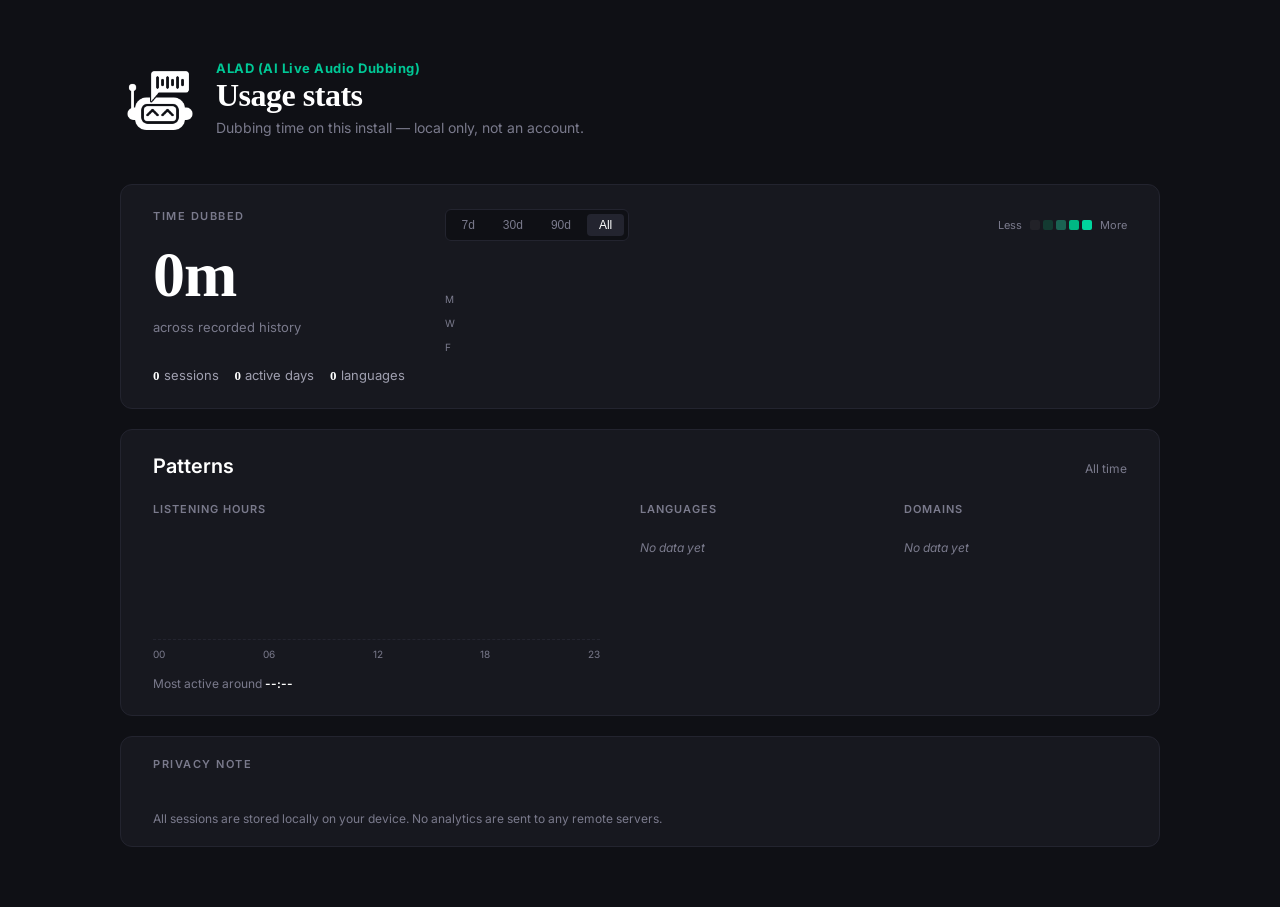
<file: stats/index.html>
<!DOCTYPE html>
<html lang="en">
<head>
  <meta charset="UTF-8">
  <title>ALAD — Usage Stats</title>
  <link rel="icon" type="image/png" href="../icons/icon.png">
  <link rel="stylesheet" href="style.css">
</head>
<body>
  <div class="stats-container">
    <header class="header">
      <img src="../icons/iconw.png" alt="LAD Logo" class="brand-icon">
      <div class="brand-text">
        <span class="brand-name">ALAD (AI Live Audio Dubbing)</span>
        <h1 class="page-title serif">Usage stats</h1>
        <p class="subtitle">Dubbing time on this install — local only, not an account.</p>
      </div>
    </header>

    <!-- Card 1: Time Dubbed & Heatmap -->
    <section class="card time-card">
      <div class="time-card-layout">
        <!-- Left Side: Numbers -->
        <div class="time-left">
          <h2 class="card-title">TIME DUBBED</h2>
          <div class="time-main">
            <div id="totalTime" class="time-display serif">0m</div>
            <div class="time-label" id="timeLabel">across recorded history</div>
          </div>
          <div class="time-summary">
            <span id="totalSessions"><strong class="serif">0</strong> session<span class="plural">s</span></span>
            <span id="activeDays"><strong class="serif">0</strong> active day<span class="plural">s</span></span>
            <span id="totalLanguages"><strong class="serif">0</strong> language<span class="plural">s</span></span>
          </div>
        </div>
        
        <!-- Right Side: Heatmap -->
        <div class="time-right">
          <div class="time-controls">
            <div class="time-filters">
              <button class="filter-btn" data-days="7">7d</button>
              <button class="filter-btn" data-days="30">30d</button>
              <button class="filter-btn" data-days="90">90d</button>
              <button class="filter-btn active" data-days="all">All</button>
            </div>
            
            <div class="heatmap-legend">
              <span class="legend-text">Less</span>
              <div class="legend-boxes">
                <div class="legend-box l-0"></div>
                <div class="legend-box l-1"></div>
                <div class="legend-box l-2"></div>
                <div class="legend-box l-3"></div>
                <div class="legend-box l-4"></div>
              </div>
              <span class="legend-text">More</span>
            </div>
          </div>

          <div class="heatmap-container">
            <div class="heatmap-months" id="heatmapMonths"></div>
            <div class="heatmap-body">
              <div class="heatmap-days">
                <span></span>
                <span>M</span>
                <span></span>
                <span>W</span>
                <span></span>
                <span>F</span>
                <span></span>
              </div>
              <div class="heatmap-grid" id="heatmapGrid"></div>
            </div>
          </div>
        </div>
      </div>
    </section>

    <!-- Card 2: Patterns -->
    <section class="card patterns-card">
      <div class="card-header">
        <h2 class="card-title serif title-large">Patterns</h2>
        <span class="patterns-time-label" id="patternsTimeLabel">All time</span>
      </div>

      <div class="patterns-grid">
        <!-- Listening Hours (50%) -->
        <div class="pattern-col listening-col">
          <h3 class="col-title">LISTENING HOURS</h3>
          <div class="listening-chart" id="listeningChart">
            <!-- 24 bars populated by JS -->
          </div>
          <div class="listening-x-axis">
            <span>00</span>
            <span>06</span>
            <span>12</span>
            <span>18</span>
            <span>23</span>
          </div>
          <div class="listening-footer" id="listeningFooter">
            Most active around <strong>--:--</strong>
          </div>
        </div>

        <!-- Languages (25%) -->
        <div class="pattern-col lang-col">
          <h3 class="col-title">LANGUAGES</h3>
          <div id="languagesList" class="line-bars-container">
            <div class="empty-state">No data yet</div>
          </div>
        </div>

        <!-- Domains (25%) -->
        <div class="pattern-col domain-col">
          <h3 class="col-title">DOMAINS</h3>
          <div id="domainsList" class="line-bars-container">
            <div class="empty-state">No data yet</div>
          </div>
        </div>
      </div>
    </section>

    <!-- Info Card -->
    <section class="card info-card">
      <div class="card-header">
        <h2 class="card-title">PRIVACY NOTE</h2>
      </div>
      <p class="info-text">All sessions are stored locally on your device. No analytics are sent to any remote servers.</p>
    </section>
  </div>

  <script src="script.js"></script>
</body>
</html>
</file>
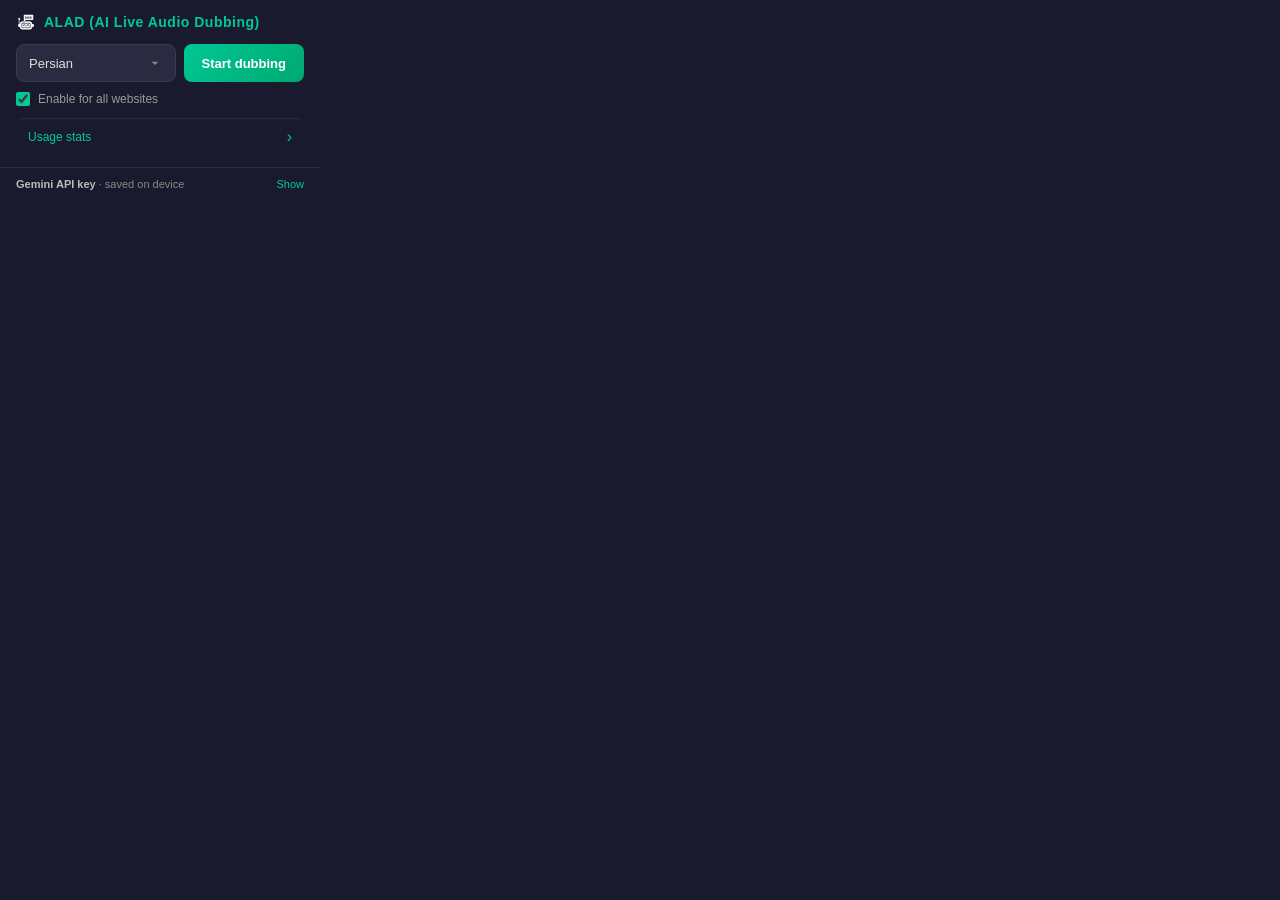
<file: popup/popup.html>
<!DOCTYPE html>
<html lang="en">
<head>
  <meta charset="UTF-8">
  <title>ALAD (AI Live Audio Dubbing)</title>
  <link rel="stylesheet" href="popup.css">
</head>
<body>
  <div class="popup">
    <!-- Header -->
    <header class="header">
      <div class="brand">
        <img src="../icons/iconw.png" alt="ALAD Logo" class="brand-icon">
        <span class="brand-name">ALAD (AI Live Audio Dubbing)</span>
      </div>
    </header>

    <!-- Main content -->
    <main class="main">
      <!-- Language selector + Start button row -->
      <div class="control-row">
        <div class="lang-select-wrap">
          <select id="targetLang" style="display:none;"></select>
          <div class="custom-select" id="customSelectContainer" tabindex="0">
            <div class="custom-select-trigger">
              <span id="customSelectLabel">Persian</span>
              <svg viewBox="0 0 24 24" class="custom-select-arrow"><path d="M7 10l5 5 5-5z" fill="currentColor"/></svg>
            </div>
            <div class="custom-options" id="customSelectOptions"></div>
          </div>
        </div>
        <button id="toggleBtn" class="btn-start">Start dubbing</button>
      </div>

      <!-- Status row (visible when dubbing) -->
      <div id="statusRow" class="status-row hidden">
        <span id="statusText" class="status-text">Dubbing</span>
        <span id="timer" class="timer">0:00</span>
      </div>

      <!-- Enable for all websites -->
      <label class="checkbox-row">
        <input type="checkbox" id="allSites" checked>
        <span>Enable for all websites</span>
      </label>

      <!-- Usage stats link -->
      <div class="stats-row" id="statsBtn">
        <span class="stats-text">Usage stats</span>
        <span class="stats-icon">›</span>
      </div>
    </main>

    <!-- API Key section -->
    <footer class="footer">
      <div class="api-header">
        <span class="api-label"><strong>Gemini API key</strong> · saved on device</span>
        <button id="toggleKeyVisibility" class="link-btn">Show</button>
      </div>
      <div id="apiKeySection" class="api-section hidden">
        <input type="password" id="apiKey" class="api-input" placeholder="Paste your API key here">
        <div class="api-actions">
          <button id="saveKeyBtn" class="btn-small">Save</button>
          <button id="clearKeyBtn" class="btn-small btn-clear">Clear</button>
        </div>
      </div>
    </footer>
  </div>

  <script src="popup.js"></script>
</body>
</html>
</file>
<file: stats/style.css>
/* ── LAD Stats Page - Exact UI Match ── */

@import url('https://fonts.googleapis.com/css2?family=Inter:wght@400;500;600;700&display=swap');

* {
  margin: 0;
  padding: 0;
  box-sizing: border-box;
}

body {
  font-family: 'Inter', -apple-system, sans-serif;
  background-color: #0f1015; /* Very dark background */
  color: #c9c9d1;
  display: flex;
  justify-content: center;
  padding: 60px 20px;
  min-height: 100vh;
}

.serif {
  font-family: Georgia, 'Times New Roman', serif;
}

.stats-container {
  width: 100%;
  max-width: 1040px; /* Wider for heatmap and left column */
  display: flex;
  flex-direction: column;
  gap: 20px;
}

/* ── Header ── */
.header {
  margin-bottom: 24px;
  display: flex;
  align-items: flex-start;
  gap: 16px;
}

.brand-icon {
  width: 80px;
  height: 80px;
  margin-top: 0;
  border-radius: 12px;
}

.brand-text {
  display: flex;
  flex-direction: column;
}

.brand-name {
  font-size: 13px;
  font-weight: 700;
  color: #00c896;
  letter-spacing: 0.5px;
  margin-bottom: 2px;
}

.page-title {
  font-size: 32px;
  font-weight: 700;
  color: #fff;
  line-height: 1.1;
  margin-bottom: 6px;
  letter-spacing: -0.5px;
}

.subtitle {
  font-size: 14px;
  color: #7a7a8c;
}

/* ── Cards ── */
.card {
  background: #17181f; /* Dark gray */
  border: 1px solid #23242f;
  border-radius: 12px;
  padding: 24px 32px;
}

.card-header {
  display: flex;
  justify-content: space-between;
  align-items: baseline;
  margin-bottom: 24px;
}

.card-title {
  font-size: 11px;
  text-transform: uppercase;
  letter-spacing: 1.5px;
  color: #7a7a8c;
  font-weight: 600;
  font-family: 'Inter', sans-serif;
}

.title-large {
  font-size: 20px;
  color: #fff;
  text-transform: none;
  letter-spacing: 0;
  font-weight: 600;
}

.patterns-time-label {
  font-size: 12px;
  color: #7a7a8c;
}

/* ── Time Dubbed Layout ── */
.time-card-layout {
  display: flex;
  justify-content: space-between;
  gap: 40px;
}

.time-left {
  display: flex;
  flex-direction: column;
  min-width: 240px;
}

.time-left .card-title {
  margin-bottom: 20px;
}

/* ── Time Display ── */
.time-main {
  flex: 1;
}

.time-display {
  font-size: 64px;
  font-weight: 700;
  color: #fff;
  line-height: 1;
  margin-bottom: 12px;
  letter-spacing: -1px;
}

.time-label {
  font-size: 13px;
  color: #7a7a8c;
}

.time-summary {
  display: flex;
  gap: 16px;
  font-size: 13px;
  color: #a0a0b0;
  margin-top: 32px;
}

.time-summary strong {
  color: #fff;
  font-weight: 600;
}

/* ── Right Side / Heatmap ── */
.time-right {
  flex: 1;
  display: flex;
  flex-direction: column;
  align-items: flex-end;
}

.time-controls {
  display: flex;
  align-items: center;
  justify-content: space-between;
  width: 100%;
  margin-bottom: 16px;
}

/* ── Filters ── */
.time-filters {
  display: flex;
  gap: 4px;
  background: #0f1015;
  padding: 4px;
  border-radius: 6px;
  border: 1px solid #23242f;
}

.filter-btn {
  background: transparent;
  border: none;
  color: #7a7a8c;
  padding: 4px 12px;
  border-radius: 4px;
  font-size: 12px;
  font-weight: 500;
  cursor: pointer;
  transition: all 0.2s;
}

.filter-btn:hover {
  color: #a0a0b0;
}

.filter-btn.active {
  background: #23242f;
  color: #fff;
}

/* ── Legend & Share ── */
.heatmap-legend {
  display: flex;
  align-items: center;
  gap: 8px;
  font-size: 11px;
  color: #7a7a8c;
}

.legend-boxes {
  display: flex;
  gap: 3px;
}

.legend-box {
  width: 10px;
  height: 10px;
  border-radius: 2px;
}

/* Heatmap Legend Box Size */

.share-btn {
  display: flex;
  align-items: center;
  gap: 6px;
  background: transparent;
  border: 1px solid #333444;
  color: #c9c9d1;
  padding: 4px 10px;
  border-radius: 6px;
  font-size: 12px;
  font-weight: 500;
  cursor: pointer;
  margin-left: 12px;
  transition: all 0.2s;
}

.share-btn:hover {
  background: #23242f;
  color: #fff;
}

/* ── Heatmap Grid ── */
.heatmap-container {
  width: 100%;
  display: flex;
  flex-direction: column;
}

.heatmap-months {
  display: flex;
  margin-left: 24px; /* Offset for day labels */
  font-size: 10px;
  color: #7a7a8c;
  margin-bottom: 8px;
  position: relative;
  height: 14px;
}

.heatmap-months span {
  position: absolute;
}

.heatmap-body {
  display: flex;
  gap: 8px;
}

.heatmap-days {
  display: flex;
  flex-direction: column;
  justify-content: space-between;
  font-size: 10px;
  color: #7a7a8c;
  padding-top: 8px;
  padding-bottom: 8px;
  width: 16px;
}

.heatmap-grid {
  display: grid;
  grid-template-rows: repeat(7, 10px);
  grid-auto-flow: column;
  gap: 3px;
}

.heat-cell {
  width: 10px;
  height: 10px;
  border-radius: 2px;
  background: #222228;
}

/* Heatmap Colors */
.l-0 { background: #222228; }
.l-1 { background: #133a31; }
.l-2 { background: #1a6252; }
.l-3 { background: #00b884; }
.l-4 { background: #00d69e; }

/* ── Patterns Grid ── */
.patterns-grid {
  display: flex;
  gap: 40px;
}

.pattern-col {
  display: flex;
  flex-direction: column;
}

.listening-col {
  flex: 2; /* 50% */
}

.lang-col, .domain-col {
  flex: 1; /* 25% each */
}

.col-title {
  font-size: 11px;
  color: #7a7a8c;
  margin-bottom: 24px;
  font-weight: 600;
  letter-spacing: 1px;
}

/* ── Listening Chart ── */
.listening-chart {
  display: flex;
  align-items: flex-end;
  justify-content: space-between;
  height: 100px;
  margin-bottom: 8px;
  border-bottom: 1px dashed #23242f;
}

.listen-bar-wrap {
  flex: 1;
  height: 100%;
  display: flex;
  align-items: flex-end;
  justify-content: center;
  padding: 0 1px;
}

.listen-bar {
  width: 100%;
  max-width: 12px;
  background: #00c896;
  border-radius: 2px 2px 0 0;
  min-height: 2px; /* Empty state line */
  transition: height 0.5s ease-out;
}

.listen-bar.empty {
  background: #23242f;
}

.listening-x-axis {
  display: flex;
  justify-content: space-between;
  font-size: 10px;
  color: #7a7a8c;
  margin-bottom: 16px;
}

.listening-footer {
  font-size: 12px;
  color: #7a7a8c;
}

.listening-footer strong {
  color: #fff;
  font-weight: 600;
}

/* ── Line Bars (Languages/Domains) ── */
.line-bars-container {
  display: flex;
  flex-direction: column;
  gap: 16px;
}

.line-row {
  display: flex;
  flex-direction: column;
  position: relative;
}

.line-header {
  display: flex;
  justify-content: space-between;
  align-items: flex-end;
  margin-bottom: 8px;
}

.line-name {
  font-size: 13px;
  color: #c9c9d1;
}

.line-val {
  font-size: 11px;
  color: #7a7a8c;
}

.line-track {
  height: 2px;
  background: #23242f;
  border-radius: 1px;
  position: relative;
}

.line-fill {
  height: 100%;
  background: #00c896;
  border-radius: 1px;
  position: absolute;
  left: 0;
  top: 0;
  transition: width 0.5s ease-out;
}

/* ── Info Card ── */
.info-card {
  padding: 20px 32px;
}

.info-card .card-title {
  margin-bottom: 16px;
}

.info-text {
  font-size: 12px;
  color: #7a7a8c;
}

.empty-state {
  font-size: 12px;
  color: #7a7a8c;
  font-style: italic;
}
</file>
<file: popup/popup.css>
/* ── LAD Popup — Dark compact theme ── */

* {
  margin: 0;
  padding: 0;
  box-sizing: border-box;
}

body {
  width: 320px;
  font-family: -apple-system, BlinkMacSystemFont, 'Segoe UI', Roboto, sans-serif;
  font-size: 13px;
  background: #1a1a2e;
  color: #e0e0e0;
}

.popup {
  display: flex;
  flex-direction: column;
}

/* ── Header ── */
.header {
  display: flex;
  align-items: center;
  justify-content: space-between;
  padding: 12px 16px 8px;
}

.brand {
  display: flex;
  align-items: center;
  gap: 8px;
}

.brand-icon {
  width: 20px;
  height: 20px;
  border-radius: 4px;
}

.brand-name {
  font-size: 14px;
  font-weight: 700;
  color: #00c896;
  letter-spacing: 0.5px;
}

/* ── Main ── */
.main {
  padding: 4px 16px 12px;
}

/* ── Control row ── */
.control-row {
  display: flex;
  gap: 8px;
  align-items: stretch;
}

.lang-select-wrap {
  flex: 1;
  position: relative;
}

/* ── Custom Select ── */
.custom-select {
  position: relative;
  width: 100%;
  height: 38px;
  background: #2a2a40;
  border: 1px solid #3a3a55;
  border-radius: 8px;
  color: #e0e0e0;
  font-size: 13px;
  font-weight: 500;
  cursor: pointer;
  transition: border-color 0.2s;
  outline: none;
}

.custom-select:hover {
  border-color: #00c896;
}

.custom-select:focus,
.custom-select.open {
  border-color: #00c896;
  box-shadow: 0 0 0 2px rgba(0, 200, 150, 0.15);
}

.custom-select-trigger {
  display: flex;
  align-items: center;
  justify-content: space-between;
  padding: 0 12px;
  height: 100%;
}

.custom-select-arrow {
  width: 16px;
  height: 16px;
  color: #888;
  transition: transform 0.2s;
}

.custom-select.open .custom-select-arrow {
  transform: rotate(180deg);
}

.custom-options {
  position: absolute;
  top: calc(100% + 4px);
  left: 0;
  width: 100%;
  max-height: 200px;
  background: #2a2a40;
  border: 1px solid #3a3a55;
  border-radius: 8px;
  box-shadow: 0 4px 12px rgba(0, 0, 0, 0.4);
  overflow-y: auto;
  z-index: 100;
  display: none;
}

.custom-select.open .custom-options {
  display: block;
}

.custom-option {
  padding: 10px 12px;
  cursor: pointer;
  transition: background 0.1s;
}

.custom-option:hover,
.custom-option.selected {
  background: #3a3a55;
  color: #fff;
}

/* ── Modern Scrollbar for options ── */
.custom-options::-webkit-scrollbar {
  width: 6px;
}
.custom-options::-webkit-scrollbar-track {
  background: transparent;
  margin: 4px 0;
}
.custom-options::-webkit-scrollbar-thumb {
  background: #5a5a75;
  border-radius: 4px;
}
.custom-options::-webkit-scrollbar-thumb:hover {
  background: #7a7a95;
}

/* ── Start/Stop button ── */
.btn-start, .btn-stop {
  height: 38px;
  padding: 0 18px;
  border: none;
  border-radius: 8px;
  font-size: 13px;
  font-weight: 600;
  cursor: pointer;
  white-space: nowrap;
  transition: all 0.2s;
}

.btn-start {
  background: linear-gradient(135deg, #00c896, #00a870);
  color: #fff;
}

.btn-start:hover {
  background: linear-gradient(135deg, #00daa6, #00b880);
  transform: translateY(-1px);
  box-shadow: 0 4px 12px rgba(0, 200, 150, 0.3);
}

.btn-stop {
  background: linear-gradient(135deg, #ff4757, #ff3344);
  color: #fff;
}

.btn-stop:hover {
  background: linear-gradient(135deg, #ff5768, #ff4455);
  transform: translateY(-1px);
  box-shadow: 0 4px 12px rgba(255, 71, 87, 0.3);
}

/* ── Status row ── */
.status-row {
  display: flex;
  align-items: center;
  justify-content: space-between;
  margin-top: 8px;
  padding: 6px 12px;
  background: rgba(0, 200, 150, 0.08);
  border: 1px solid rgba(0, 200, 150, 0.15);
  border-radius: 8px;
}

.status-text {
  font-size: 12px;
  color: #00c896;
  font-weight: 500;
  display: flex;
  align-items: center;
  gap: 6px;
}

.status-text::before {
  content: '';
  width: 6px;
  height: 6px;
  background: #00c896;
  border-radius: 50%;
  animation: pulse 1.5s infinite;
}

@keyframes pulse {
  0%, 100% { opacity: 1; }
  50% { opacity: 0.3; }
}

.timer {
  font-size: 12px;
  color: #888;
  font-variant-numeric: tabular-nums;
}

/* ── Checkbox row ── */
.checkbox-row {
  display: flex;
  align-items: center;
  gap: 8px;
  margin-top: 10px;
  font-size: 12px;
  color: #999;
  cursor: pointer;
  user-select: none;
}

.checkbox-row input[type="checkbox"] {
  width: 14px;
  height: 14px;
  accent-color: #00c896;
  cursor: pointer;
}

/* ── Usage Stats Row ── */
.stats-row {
  display: flex;
  justify-content: space-between;
  align-items: center;
  margin-top: 12px;
  padding: 10px 12px;
  border-top: 1px solid #2a2a40;
  cursor: pointer;
  transition: background-color 0.2s;
  border-radius: 6px;
}

.stats-row:hover {
  background: rgba(0, 200, 150, 0.05);
}

.stats-text {
  font-size: 12px;
  color: #00c896;
  font-weight: 500;
}

.stats-icon {
  font-size: 16px;
  color: #00c896;
  line-height: 1;
}

/* ── Footer / API Key ── */
.footer {
  padding: 10px 16px 14px;
  border-top: 1px solid #2a2a40;
}

.api-header {
  display: flex;
  justify-content: space-between;
  align-items: center;
}

.api-label {
  font-size: 11px;
  color: #888;
}

.api-label strong {
  color: #bbb;
  font-weight: 600;
}

.link-btn {
  background: none;
  border: none;
  color: #00c896;
  font-size: 11px;
  cursor: pointer;
  padding: 0;
  font-weight: 500;
  transition: color 0.2s;
}

.link-btn:hover {
  color: #00daa6;
}

/* ── API section (expandable) ── */
.api-section {
  margin-top: 10px;
}

.api-input {
  width: 100%;
  height: 34px;
  padding: 0 10px;
  background: #2a2a40;
  border: 1px solid #3a3a55;
  border-radius: 6px;
  color: #e0e0e0;
  font-size: 12px;
  font-family: 'Courier New', monospace;
  transition: border-color 0.2s;
}

.api-input:focus {
  outline: none;
  border-color: #00c896;
  box-shadow: 0 0 0 2px rgba(0, 200, 150, 0.15);
}

.api-input::placeholder {
  color: #555;
}

.api-actions {
  display: flex;
  gap: 8px;
  margin-top: 8px;
}

.btn-small {
  height: 28px;
  padding: 0 14px;
  background: #2a2a40;
  border: 1px solid #3a3a55;
  border-radius: 6px;
  color: #e0e0e0;
  font-size: 11px;
  font-weight: 500;
  cursor: pointer;
  transition: all 0.2s;
}

.btn-small:hover {
  background: #3a3a55;
  border-color: #4a4a65;
}

.btn-clear {
  color: #ff4757;
  border-color: rgba(255, 71, 87, 0.2);
}

.btn-clear:hover {
  background: rgba(255, 71, 87, 0.1);
  border-color: rgba(255, 71, 87, 0.3);
}

/* ── Utilities ── */
.hidden {
  display: none !important;
}

/* ── Status variants ── */
.status-row.status-error {
  background: rgba(255, 71, 87, 0.08);
  border-color: rgba(255, 71, 87, 0.15);
}

.status-row.status-error .status-text {
  color: #ff4757;
}

.status-row.status-error .status-text::before {
  background: #ff4757;
  animation: none;
}

/* ── Saved feedback ── */
.btn-small.saved {
  background: rgba(0, 200, 150, 0.15);
  border-color: rgba(0, 200, 150, 0.3);
  color: #00c896;
}
</file>
